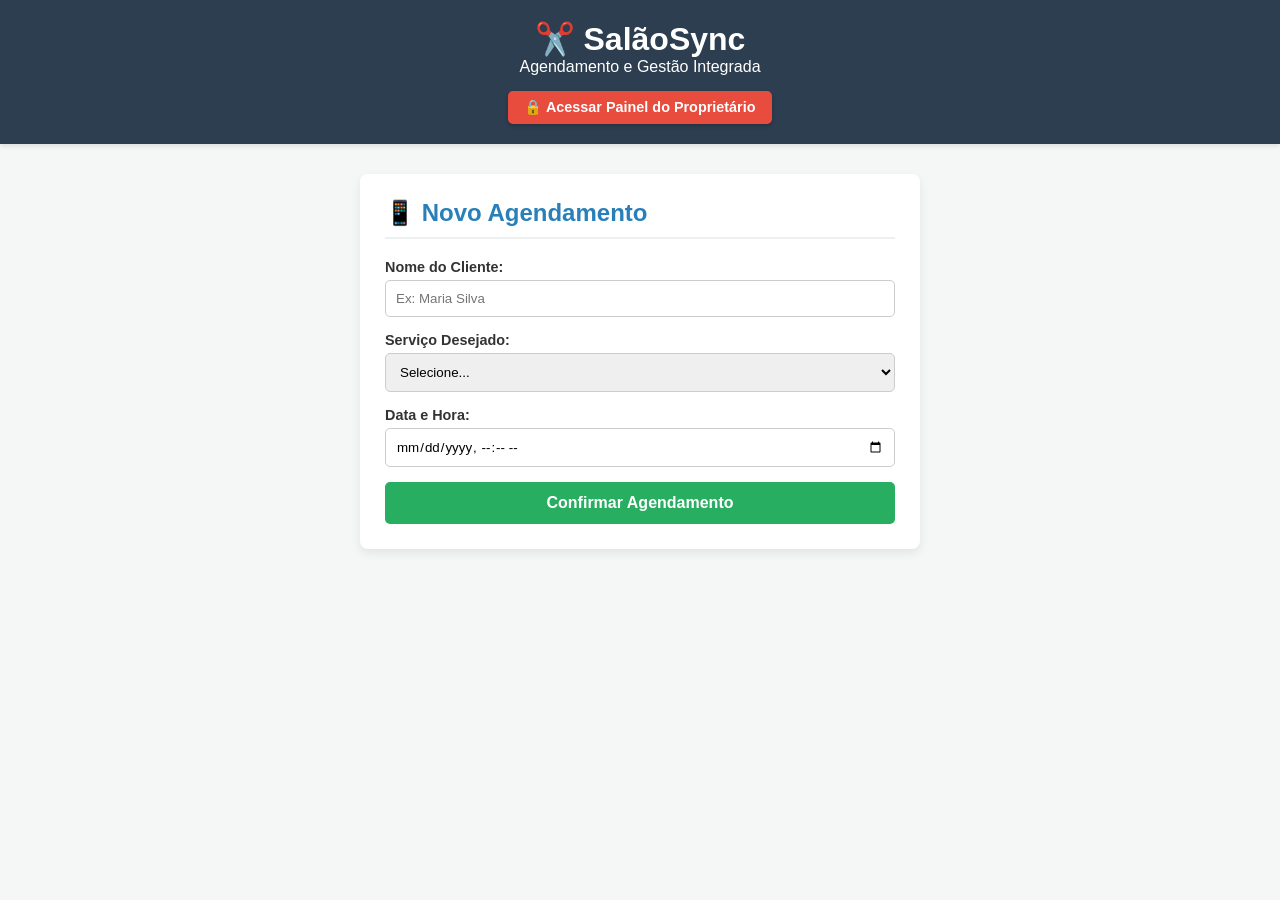
<file: index.html>
<!DOCTYPE html>
<html lang="pt-BR">
<head>
    <meta charset="UTF-8">
    <meta name="viewport" content="width=device-width, initial-scale=1.0">
    <title>SalãoSync - Agendamento Inteligente</title>
    <link rel="stylesheet" href="style.css">
</head>
<body>
    <header>
        <h1>✂️ SalãoSync</h1>
        <p>Agendamento e Gestão Integrada</p>
        
        <a href="proprietario/index.html" target="_blank" class="btn-admin">🔒 Acessar Painel do Proprietário</a>
    </header>

    <main class="container">
        <section class="card form-section">
            <h2>📱 Novo Agendamento</h2>
            <form id="agendamentoForm">
                <div class="input-group">
                    <label for="nome">Nome do Cliente:</label>
                    <input type="text" id="nome" required placeholder="Ex: Maria Silva">
                </div>
                
                <div class="input-group">
                    <label for="servico">Serviço Desejado:</label>
                    <select id="servico" required>
                        <option value="">Selecione...</option>
                        <option value="Corte de Cabelo">Corte de Cabelo</option>
                        <option value="Coloração">Coloração (Gasta 1 tubo de Tinta)</option>
                        <option value="Progressiva">Progressiva (Gasta 50ml de Produto)</option>
                    </select>
                </div>

                <div class="input-group">
                    <label for="dataHora">Data e Hora:</label>
                    <input type="datetime-local" id="dataHora" required>
                </div>

                <button type="submit" class="btn-primary">Confirmar Agendamento</button>
            </form>
            <div id="mensagemSucesso" class="hidden alert-success">
                Agendamento confirmado com sucesso!
            </div>
        </section>
    </main>

    <script src="script.js"></script>
</body>
</html>
</file>
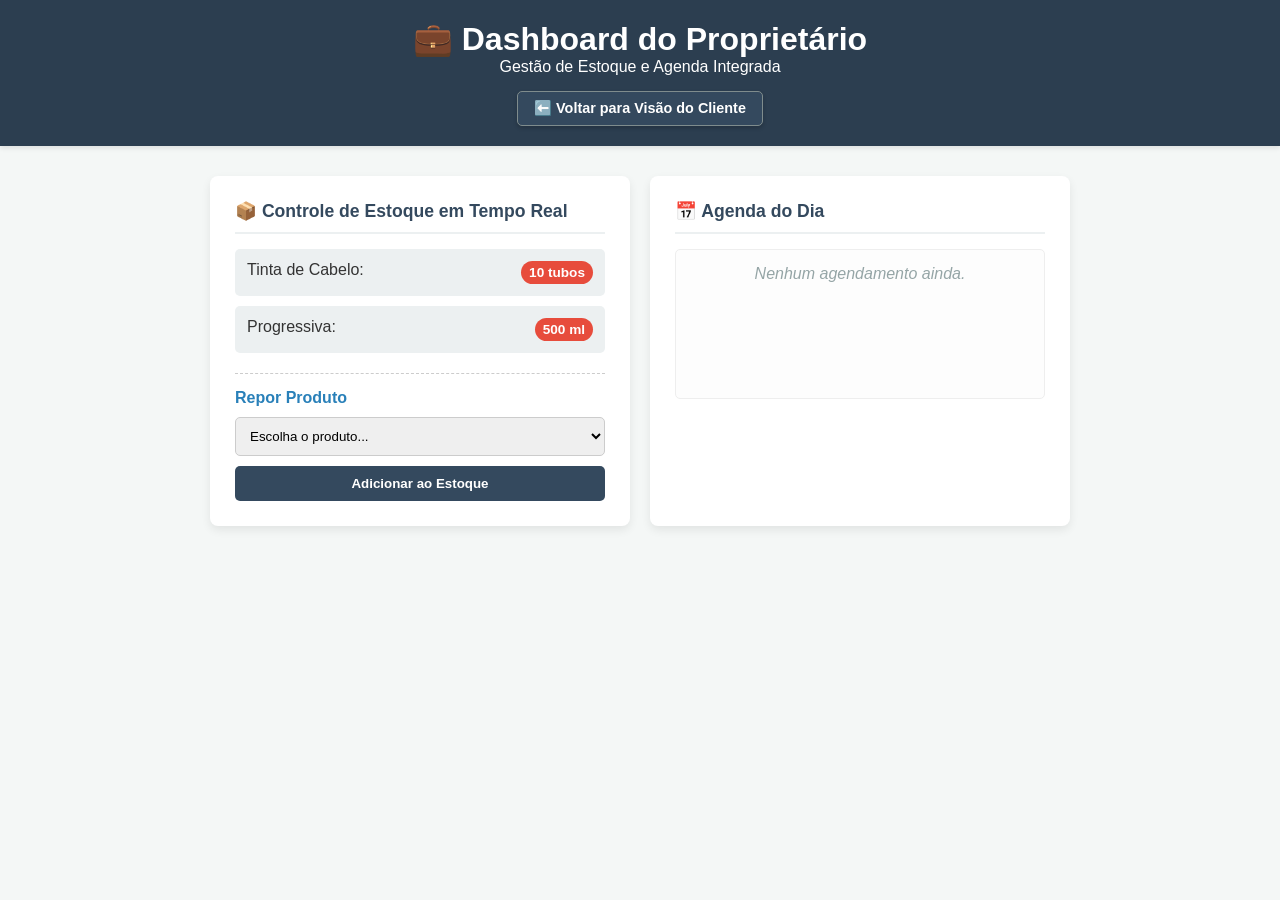
<file: proprietario/index.html>
<!DOCTYPE html>
<html lang="pt-BR">
<head>
    <meta charset="UTF-8">
    <meta name="viewport" content="width=device-width, initial-scale=1.0">
    <title>Painel do Proprietário - SalãoSync</title>
    <link rel="stylesheet" href="style.css">
</head>
<body>
    <header>
        <h1>💼 Dashboard do Proprietário</h1>
        <p>Gestão de Estoque e Agenda Integrada</p>
        
        <a href="../index.html" class="btn-voltar">⬅️ Voltar para Visão do Cliente</a>
    </header>

    <main class="container dashboard-grid">
        <section class="card">
            <h3>📦 Controle de Estoque em Tempo Real</h3>
            <ul id="listaEstoque">
                <li>Tinta de Cabelo: <span id="estoqueTinta" class="badge">Carregando...</span></li>
                <li>Progressiva: <span id="estoqueProgressiva" class="badge">Carregando...</span></li>
            </ul>

            <form id="reporEstoqueForm" class="repor-form">
                <h4>Repor Produto</h4>
                <select id="produtoRepor" required>
                    <option value="">Escolha o produto...</option>
                    <option value="tinta">Tinta (+5 tubos)</option>
                    <option value="progressiva">Progressiva (+500 ml)</option>
                </select>
                <button type="submit" class="btn-secondary">Adicionar ao Estoque</button>
            </form>
        </section>

        <section class="card">
            <h3>📅 Agenda do Dia</h3>
            <div id="listaAgendamentos" class="agendamentos-list">
                </div>
        </section>
    </main>

    <script src="script.js"></script>
</body>
</html>
</file>
<file: style.css>
* {
    margin: 0;
    padding: 0;
    box-sizing: border-box;
    font-family: 'Segoe UI', Tahoma, Geneva, Verdana, sans-serif;
}

body {
    background-color: #f4f7f6;
    color: #333;
}

header {
    background-color: #2c3e50;
    color: #fff;
    padding: 20px 0;
    text-align: center;
    box-shadow: 0 2px 5px rgba(0,0,0,0.1);
}

.btn-admin {
    display: inline-block;
    background-color: #e74c3c;
    color: white;
    padding: 8px 16px;
    margin-top: 15px;
    text-decoration: none;
    border-radius: 5px;
    font-size: 0.9rem;
    font-weight: bold;
    box-shadow: 0 2px 4px rgba(0,0,0,0.2);
    transition: background 0.3s, transform 0.2s;
}

.btn-admin:hover {
    background-color: #c0392b;
    transform: translateY(-2px);
}

.container {
    max-width: 600px;
    margin: 30px auto;
    padding: 0 20px;
}

.card {
    background: #fff;
    padding: 25px;
    border-radius: 8px;
    box-shadow: 0 4px 10px rgba(0,0,0,0.08);
}

h2 {
    color: #2980b9;
    margin-bottom: 20px;
    border-bottom: 2px solid #ecf0f1;
    padding-bottom: 10px;
}

.input-group { margin-bottom: 15px; }
label { display: block; margin-bottom: 5px; font-weight: 600; font-size: 0.9rem;}
input, select {
    width: 100%;
    padding: 10px;
    border: 1px solid #ccc;
    border-radius: 5px;
}

.btn-primary {
    background-color: #27ae60;
    color: white;
    border: none;
    padding: 12px 20px;
    font-size: 1rem;
    border-radius: 5px;
    cursor: pointer;
    width: 100%;
    font-weight: bold;
    transition: background 0.3s;
}

.btn-primary:hover { background-color: #2ecc71; }

.alert-success {
    background-color: #d4edda; color: #155724;
    padding: 15px; border-radius: 5px; margin-top: 15px; text-align: center;
}
.hidden { display: none; }
</file>
<file: proprietario/style.css>
* { margin: 0; padding: 0; box-sizing: border-box; font-family: 'Segoe UI', sans-serif; }
body { background-color: #f4f7f6; color: #333; }
header { background-color: #2c3e50; color: #fff; padding: 20px 0; text-align: center; box-shadow: 0 2px 5px rgba(0,0,0,0.1); }

/* ESTILO DO NOVO BOTÃO DE VOLTAR */
.btn-voltar {
    display: inline-block;
    background-color: #34495e;
    color: white;
    padding: 8px 16px;
    margin-top: 15px;
    text-decoration: none;
    border-radius: 5px;
    font-size: 0.9rem;
    font-weight: bold;
    box-shadow: 0 2px 4px rgba(0,0,0,0.2);
    transition: background 0.3s, transform 0.2s;
    border: 1px solid #7f8c8d;
}

.btn-voltar:hover {
    background-color: #2c3e50;
    transform: translateY(-2px);
}

.container { max-width: 900px; margin: 30px auto; padding: 0 20px; }
.dashboard-grid { display: grid; grid-template-columns: 1fr 1fr; gap: 20px; }
@media (max-width: 600px) { .dashboard-grid { grid-template-columns: 1fr; } }

.card { background: #fff; padding: 25px; border-radius: 8px; box-shadow: 0 4px 10px rgba(0,0,0,0.08); }
h3 { color: #34495e; font-size: 1.1rem; margin-bottom: 15px; border-bottom: 2px solid #ecf0f1; padding-bottom: 10px;}
h4 { margin-bottom: 10px; color: #2980b9; }

ul { list-style: none; }
ul li { background: #ecf0f1; margin-bottom: 10px; padding: 12px; border-radius: 5px; display: flex; justify-content: space-between; }
.badge { background: #e74c3c; color: white; padding: 4px 8px; border-radius: 12px; font-size: 0.85rem; font-weight: bold; }

.repor-form { margin-top: 20px; padding-top: 15px; border-top: 1px dashed #ccc; }
select { width: 100%; padding: 10px; border: 1px solid #ccc; border-radius: 5px; margin-bottom: 10px; }

.btn-secondary { background-color: #34495e; color: white; border: none; padding: 10px 15px; border-radius: 5px; cursor: pointer; width: 100%; font-weight: bold; transition: background 0.3s; }
.btn-secondary:hover { background-color: #2c3e50; }

.agendamentos-list { background: #fdfdfd; border: 1px solid #eee; border-radius: 5px; padding: 15px; min-height: 150px; }
.agendamento-item { border-left: 4px solid #2980b9; background: #fff; padding: 10px; margin-bottom: 10px; box-shadow: 0 1px 3px rgba(0,0,0,0.1); }
.agendamento-item strong { display: block; color: #2c3e50; }
.agendamento-item small { color: #7f8c8d; }
.empty-msg { color: #95a5a6; font-style: italic; text-align: center; }
</file>
